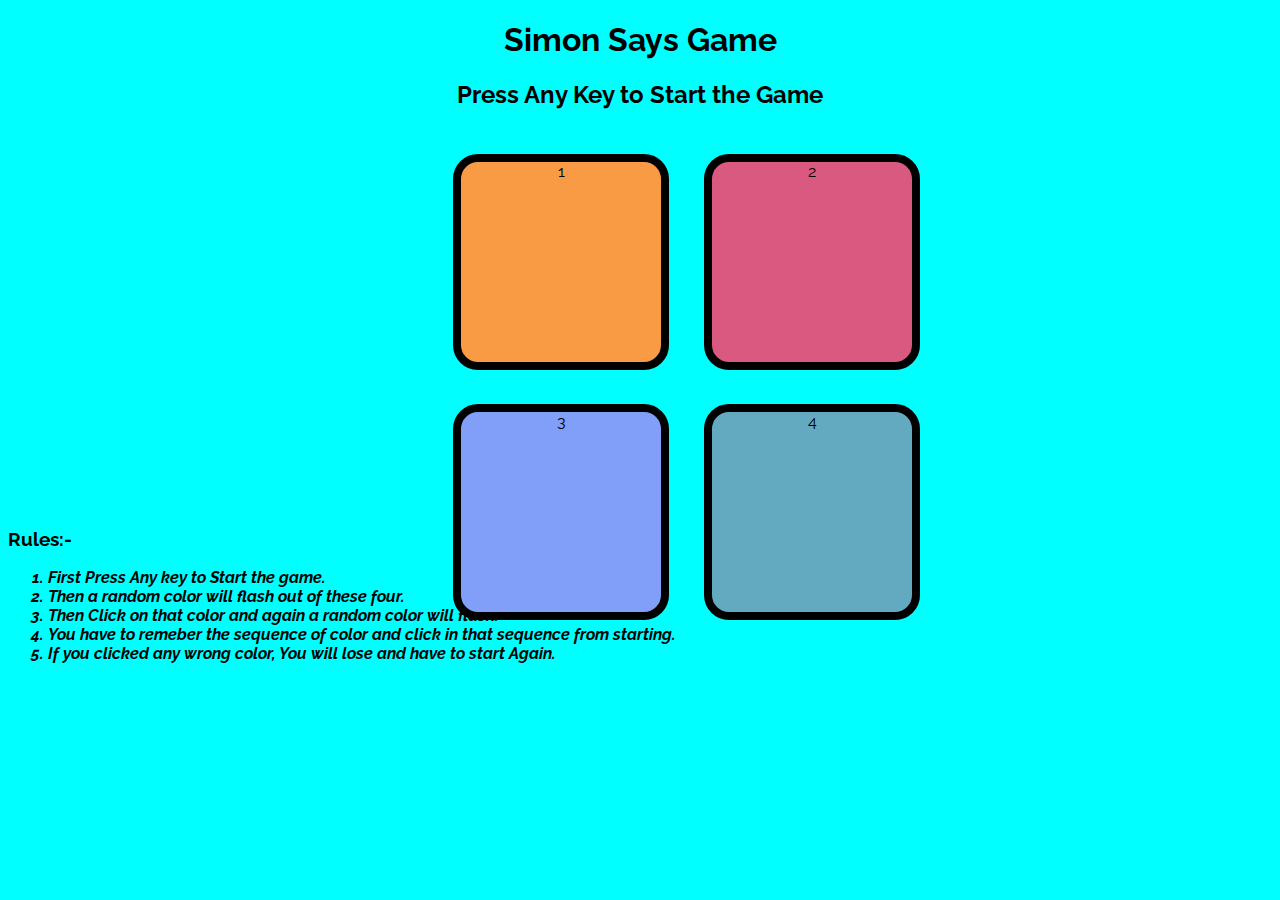
<file: Desktop/Practice tutorial/Game.html>
<!DOCTYPE html>
<html lang="en">
<head>
    <meta charset="UTF-8">
    <meta name="viewport" content="width=device-width, initial-scale=1.0">
    <title>Document</title>
    <!-- <link rel="stylesheet" href="Game.css"> -->
    <link rel="preconnect" href="https://fonts.googleapis.com">
<link rel="preconnect" href="https://fonts.gstatic.com" crossorigin>
<link rel="preconnect" href="https://fonts.googleapis.com">
<link rel="preconnect" href="https://fonts.gstatic.com" crossorigin>
<link href="https://fonts.googleapis.com/css2?family=Raleway:wght@400;700&display=swap" rel="stylesheet">
</head>
<style>
*{
    font-family: 'raleway';
    /* text-align: center; */
}

body{
    background-color: cyan;
}
h2,h1{
    text-align: center;
}

.parent{
    width:40%;
    height: 500px;
    display: flex;
    flex-wrap: wrap;
    position: absolute;
    left: 35%;
}
.parent div{
    border: 8px solid black;
    border-radius: 25px;
    height: 200px;
    width: 200px;
    margin: 25px 30px 5px 5px;
    text-align: center;
}



.one{
    background-color:#f99b45;
    
}
.two{
    background-color:#d95980;
    
}
.three{
    background-color: #819ff9;
    
}
.four{
    background-color: #63aac0;
    
}

.flash{
    background-color: white;
}

.userFlash{
    background-color: green;

}

ol{
    font-weight: bolder;
    font-style: italic;
}

</style>
<body>
    <h1>Simon Says Game</h1>
    <h2>Press Any Key to Start the Game</h2>
    

    <div class="parent">
        <div class="one btn" type="button" id="one">1</div>
        <div class="two btn" type="button" id="two">2</div>
        <div class="three btn" type="button" id="three">3</div>
        <div class="four btn" type="button" id="four">4</div>
    </div>
    <br><br><br><br><br><br><br><br><br><br><br><br><br><br><br><br><br><br><br><br>    
    <h3>Rules:-</h3>
    <ol>
        <li>First Press Any key to Start the game.</li>
        <li>Then a random color will flash out of these four.</li>
        <li>Then Click on that color and again a random color will flash.</li>
        <li>You have to remeber the sequence of color and click in that sequence from starting.</li>
        <li>If you clicked any wrong color, You will lose and have to start Again.</li>
    </ol>
</body>
</html>
</file>
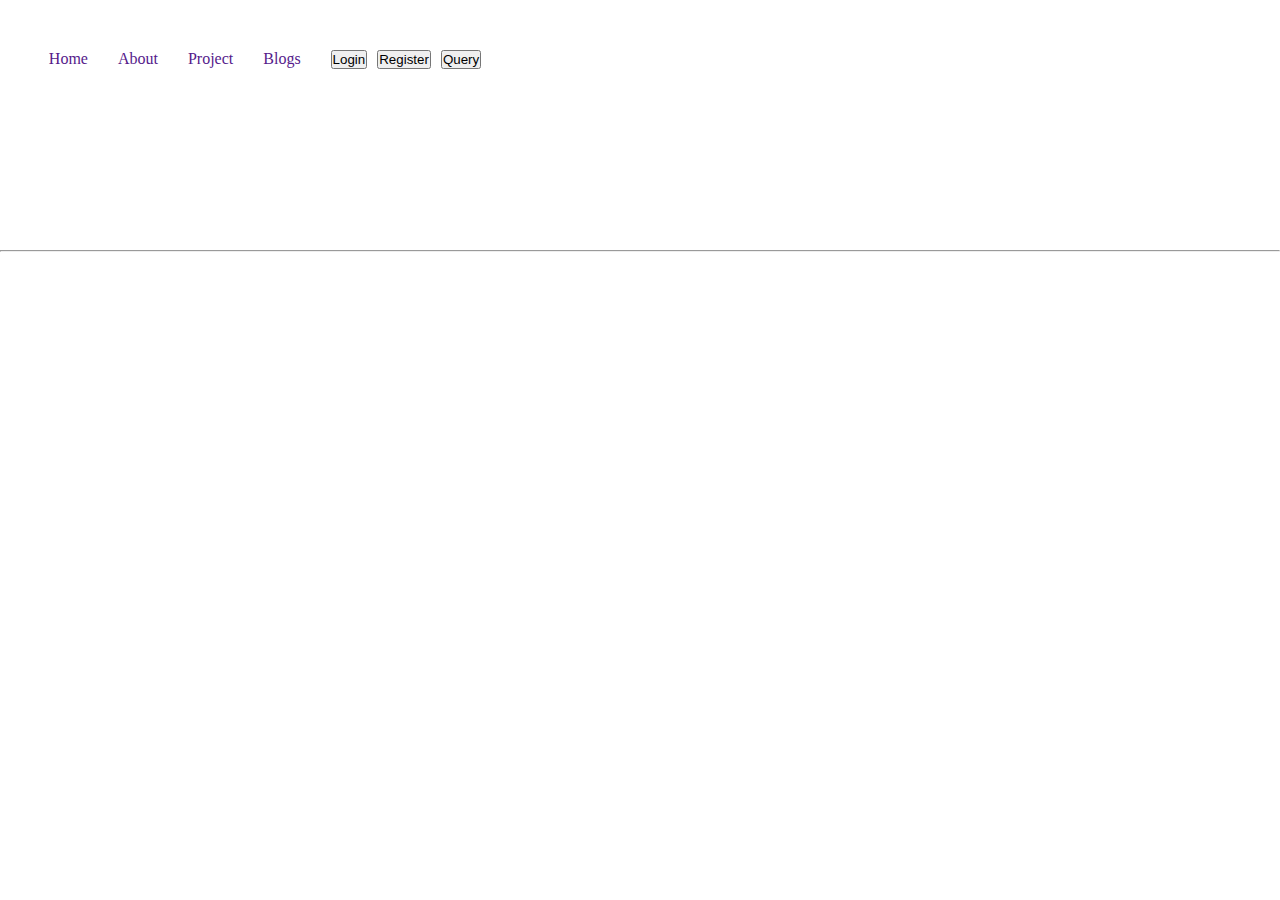
<file: Desktop/Practice tutorial/pro.html>
<!DOCTYPE html>
<html lang="en">
<head>
    <meta charset="UTF-8">
    <meta name="viewport" content="width=device-width, initial-scale=1.0">
    <title>Document</title>
    <link rel="stylesheet" href="pro.css">
</head>
<body>
    <div class="container">
    <div class="nav-ul-list">
      <ul class="prop">
         <li>
            <a href="">Home</a>
         </li>
         <li>
            <a href="">About</a>
         </li>
         <li>
            <a href="">Project</a>
         </li>
         <li>
            <a href="">Blogs</a>
         </li>
         <li class="btn_item">
            <ul class="try">
               <li>
                  <button class="btn_login" data-toggle="modal" data-target="#login">Login</button>
               </li>
               <li>
                  <button class="btn_register" data-toggle="modal" data-target="#Register">Register</button>
               </li>
               <li>
                  <button class="btn_query" data-toggle="modal" data-target="#">Query</button>
               </li>
         </li>
      </ul>
      
     </div>
     </div>
</div>
<hr>

</body>
</html>
</file>
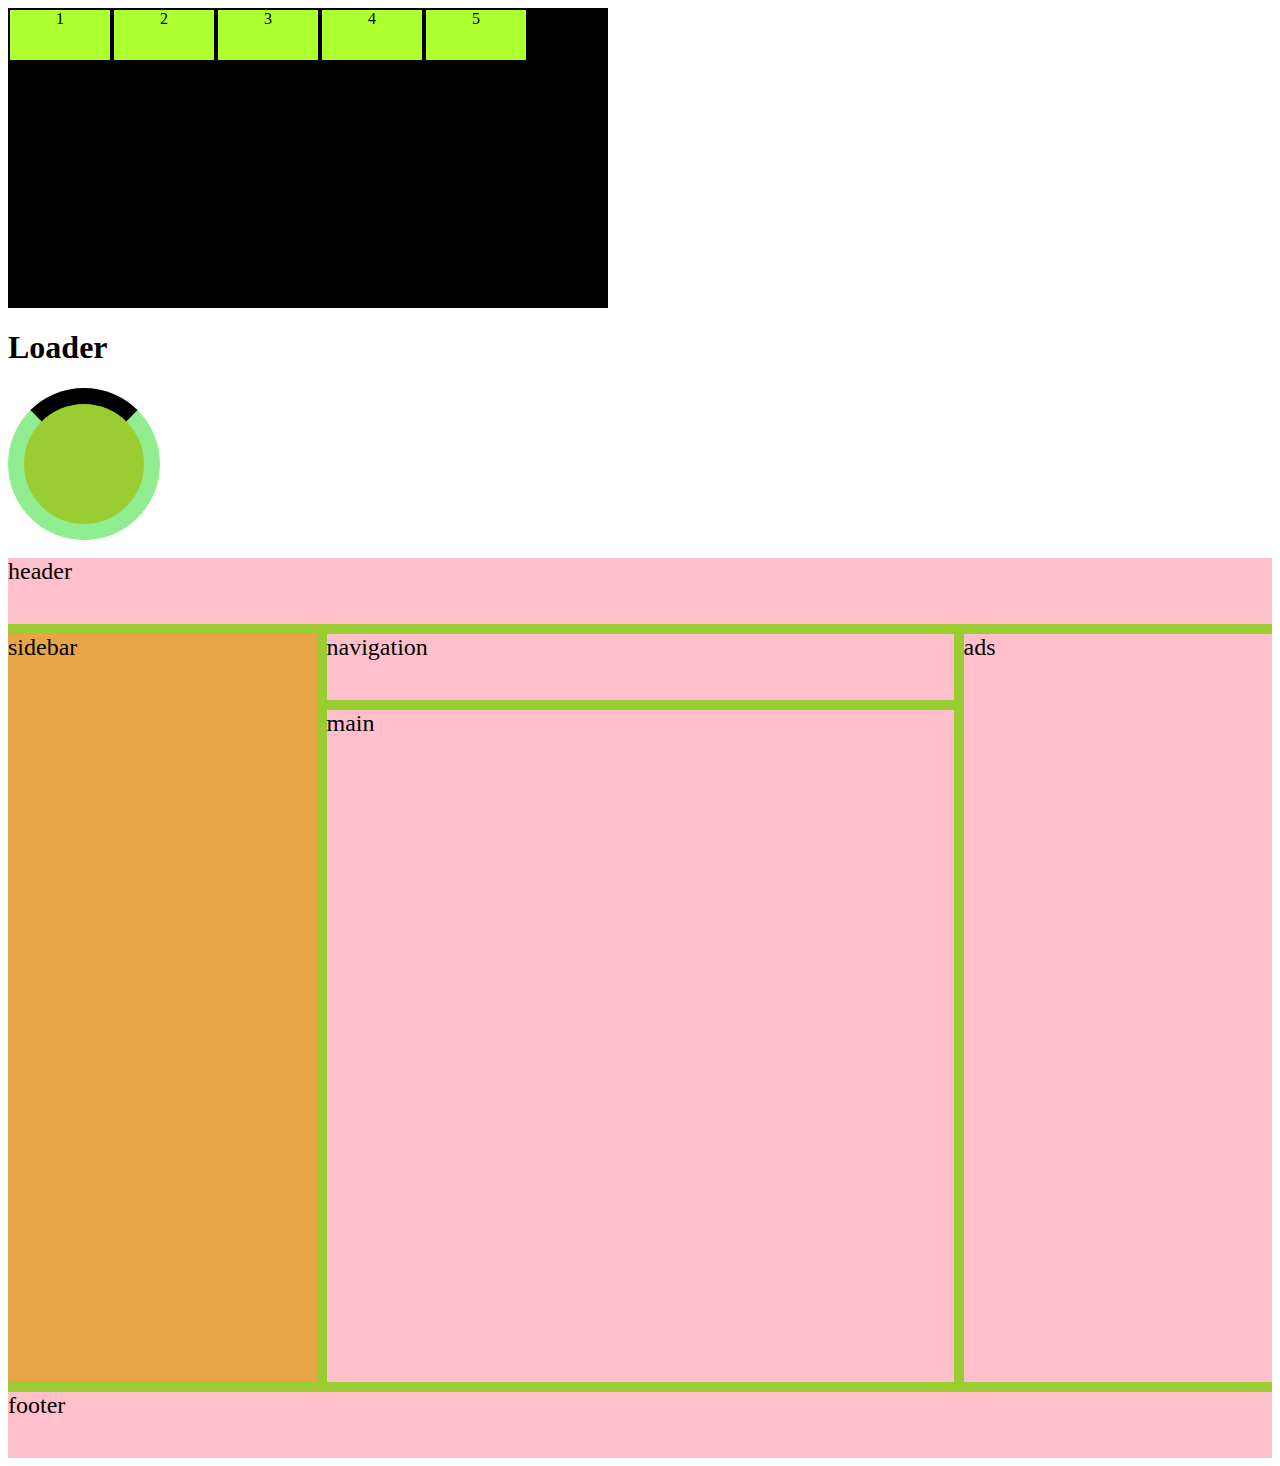
<file: Desktop/Practice tutorial/New folder (2)/Grid.html>
<!DOCTYPE html>
<html lang="en">
<head>
    <meta charset="UTF-8">
    <meta name="viewport" content="width=device-width, initial-scale=1.0">
    <title>Document</title>
    <link rel="stylesheet" href="Grid.css">
</head>
<body>
    <div class="container">
    
    <div class="item">1</div>
    <div class="item">2</div>
    <div class="item">3</div>
    <div class="item">4</div>
    <div class="item">5</div>
</div>
<h1>Loader</h1>
<div class="loader"></div><br>
<div class="container2">
    <div class="header">header</div>
    <div class="navigation">navigation</div>
    <div class="sidebar" id="res">sidebar</div>
    <div class="main">main</div>
    <div class="ads">ads</div>
    <div class="footer">footer</div>

</div>
</body>
</html>
</file>
<file: Desktop/Practice tutorial/pro.css>
*{
    margin: 0;
    padding: 0;
}
.container{
    width: 500px;
    height: 200px;
    display:flex;
    justify-content: space-evenly;
    left: 20%;
    margin-top: 50px;
}
.prop{
    display: flex;
    gap: 30px;
    padding-left: 30px;
}
.try{
    display: flex;
    gap: 10px;
    width: 100%;
    height:20;
    padding-right:0px;
    height: 100px;
    text-align: end;
    
}
a{
 text-decoration: none;
}
li{
   list-style: none; 
}
</file>
<file: Desktop/Practice tutorial/New folder (2)/Grid.css>
.container{
    width: 600px;
    height: 300px;
    background-color: black;
    display: flex;
}
.item{
    width: 100px;
    height: 50px;
    background-color: greenyellow;
    text-align: center;
    border: 2px solid black;
}
.loader{
    width: 120px;
    height: 120px;
    border: 16px solid lightgreen;
    align-items: center;
    border-radius: 50%;
    border-top: 16px solid black;
    animation: spin 1s linear infinite;
}
@keyframes spin{
    0%{
        transform:rotate(0deg) ;
    }
    100%{
        transform:rotate(360deg) ;
    }
}
.container2{
    margin: 0;
    padding: 0;
    height: 100vh;
    display: grid;
    grid-template-columns: repeat(12,1fr);
    grid-template-rows: repeat(12,1fr);
    grid-gap: 10px;
}
.container2 div{
    background-color: pink;
    font-size: 1.5rem;
}
.header{
   grid-column: 1/span 12;
}
.sidebar{
    grid-column:1/span 3 ;
    grid-row:2/span 10 ;
   
}
.navigation{
    grid-column:4/span 6;
}
.ads{
    grid-column:10/span 3 ;
    grid-row: 2/ span 10;
}
.main{
    grid-column:4/span 6 ;
    grid-row: 3/ span 9;
}

.footer{
    grid-column: 1/ span 12;
}
div{
    background-color: yellowgreen;
}
#res{
    background-color: #e6a648;
}
</file>
